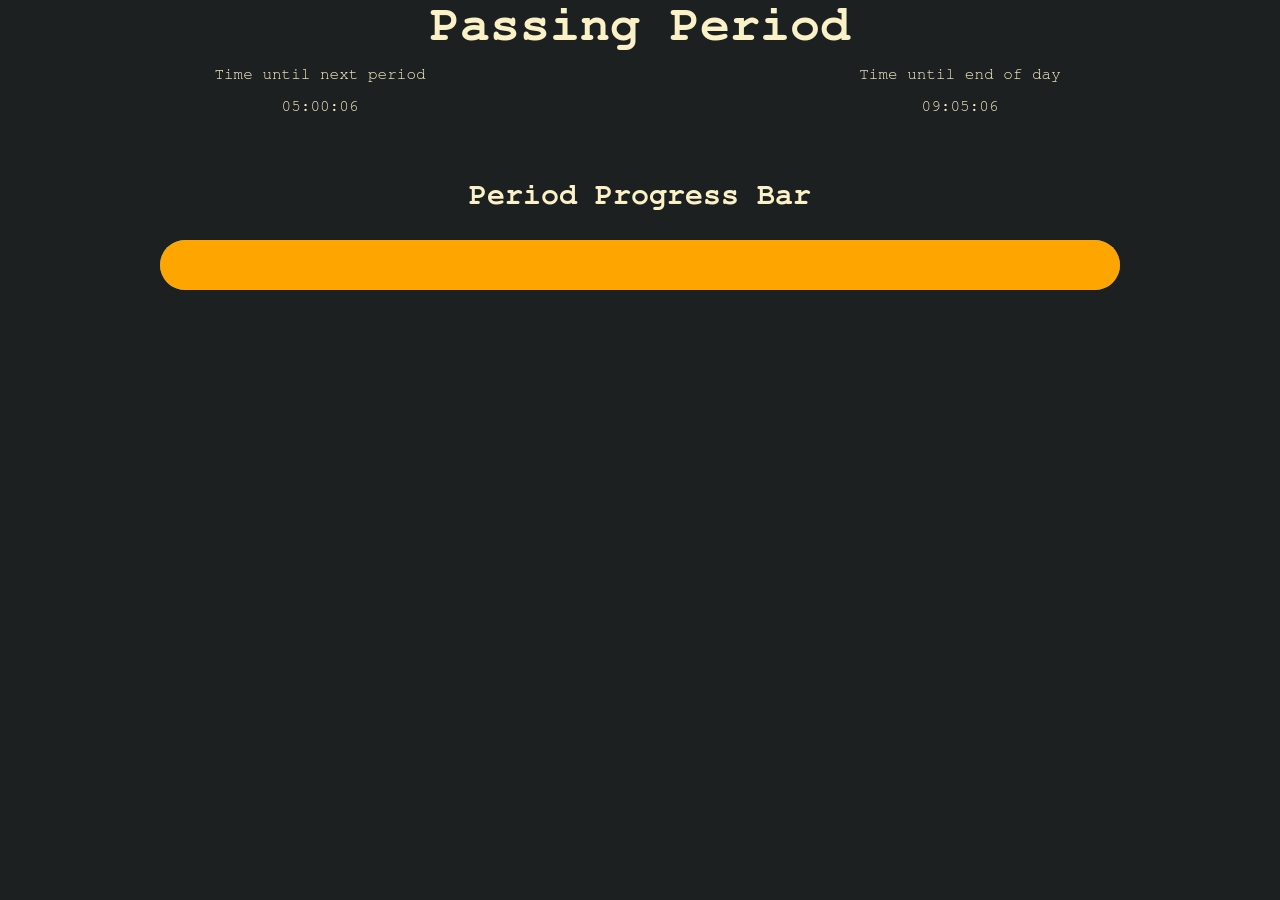
<file: final2/index.html>
<!DOCTYPE html>
<html>
	<head>
		<title>LHS Schedule Tracker</title>
		<link rel="stylesheet" href="main.css">
	</head>
	<body>
		<p id="current_period"></p>
		<div class="section_times">
			<div class="time_sub">
				<p>Time until next period</p>
				<p id="time_left"></p>
			</div>
			<div class="time_sub">
				<p>Time until end of day</p>
				<p id="time_left_day"></p>
			</div>
		</div>
		<div class="section_progress">
			<p class="progress_head">Period Progress Bar</p>
			<div class="bar_outline">
				<div id="time_left_bar"></div>
			</div>
		</div>
		<canvas id="animation"></canvas>
		<script src="animation.js"></script>
		<script src="main.js"></script>
	</body>
</html>
</file>
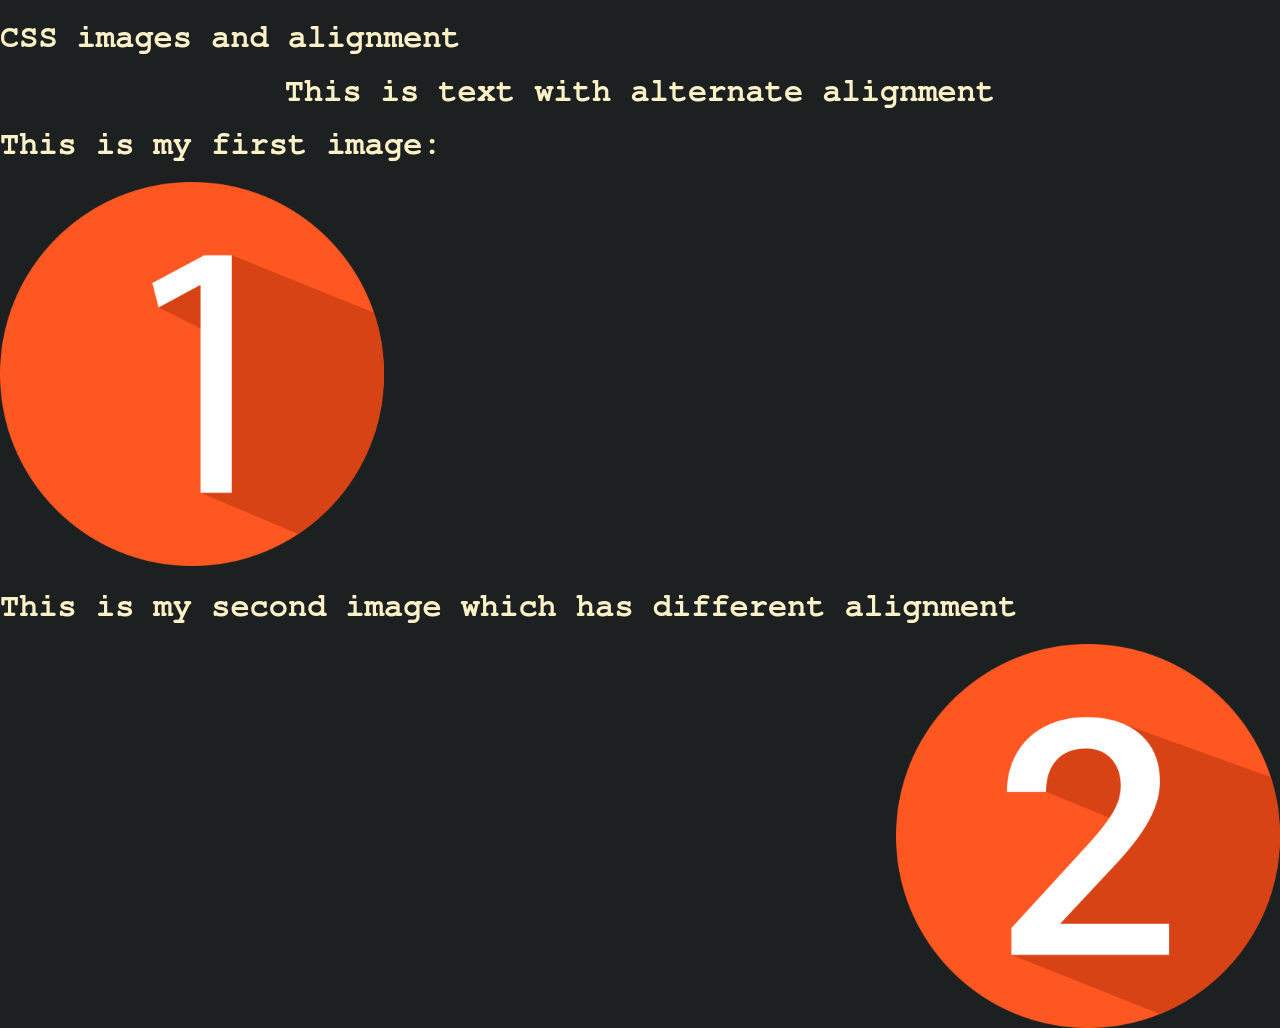
<file: lab10/index.html>
<!DOCTYPE html>
<html>
	<head>
		<title>HTML Unit 3</title>
		<link rel="stylesheet" href="main.css">
	</head>
	<body>
		<h1 class="head">CSS images and alignment</h1>
		<div class="text">
			<h1>This is text with alternate alignment</h1>
		</div>
		<div class="images">
			<h1>This is my first image:</h1>
			<img class="normal" src="images/one.png">
			<h1>This is my second image which has different alignment</h1>
			<img class="alternate" src="images/two.png">
		</div>
	</body>

</html>
</file>
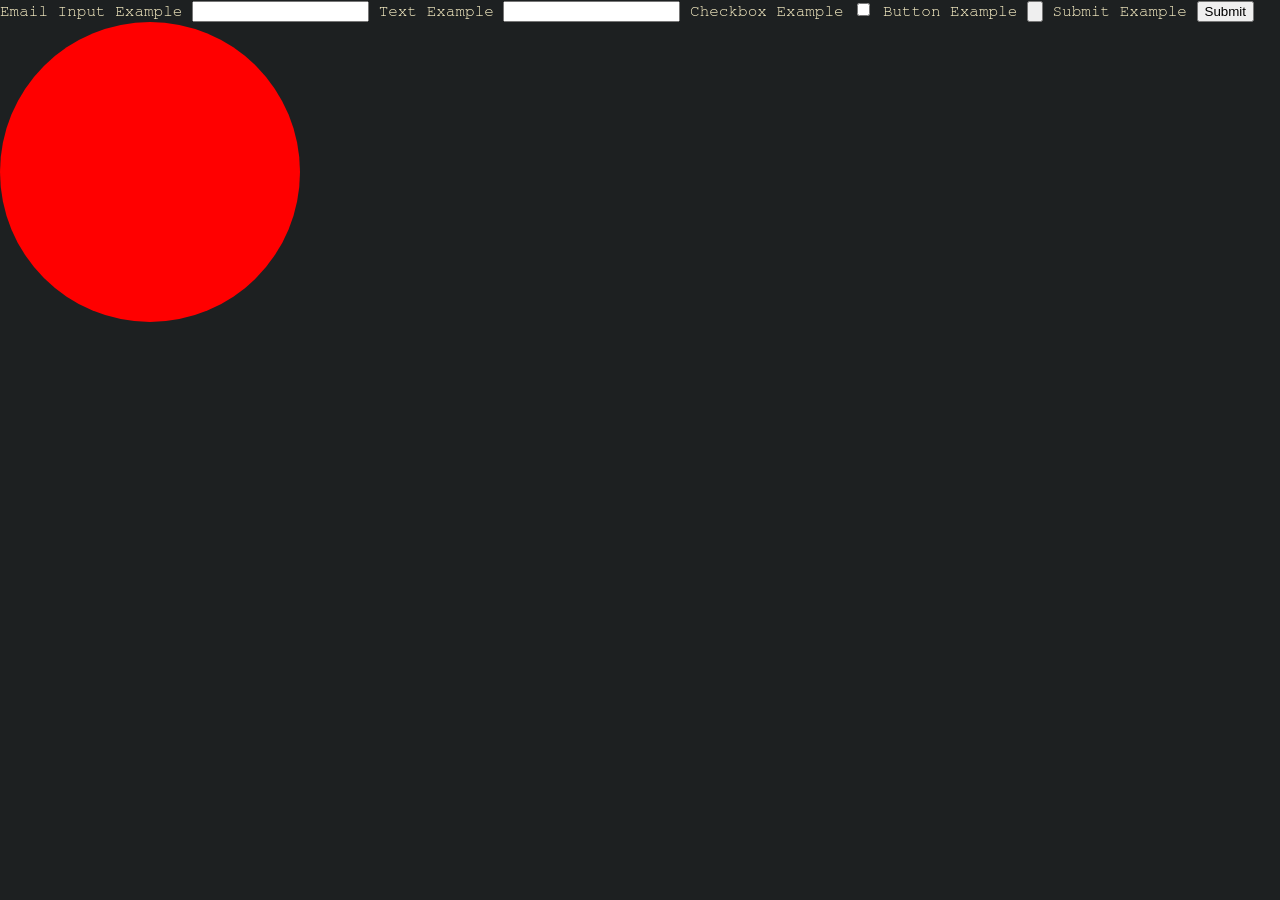
<file: lab12/index.html>
<!DOCTYPE html>
<html>
	<head>
		<title>Forms</title>
		<link href="main.css" rel="stylesheet">
	</head>
	<body>
		<form>
			<label>Email Input Example</label>
			<input type="email">
			<label>Text Example</label>
			<input type="text">
			<label>Checkbox Example</label>
			<input type="checkbox">
			<label>Button Example</label>
			<input type="button">
			<label>Submit Example</label>
			<input type="submit">
		</form>
		<div class="moving_thing">
		</div>
	</body>
</html>
</file>
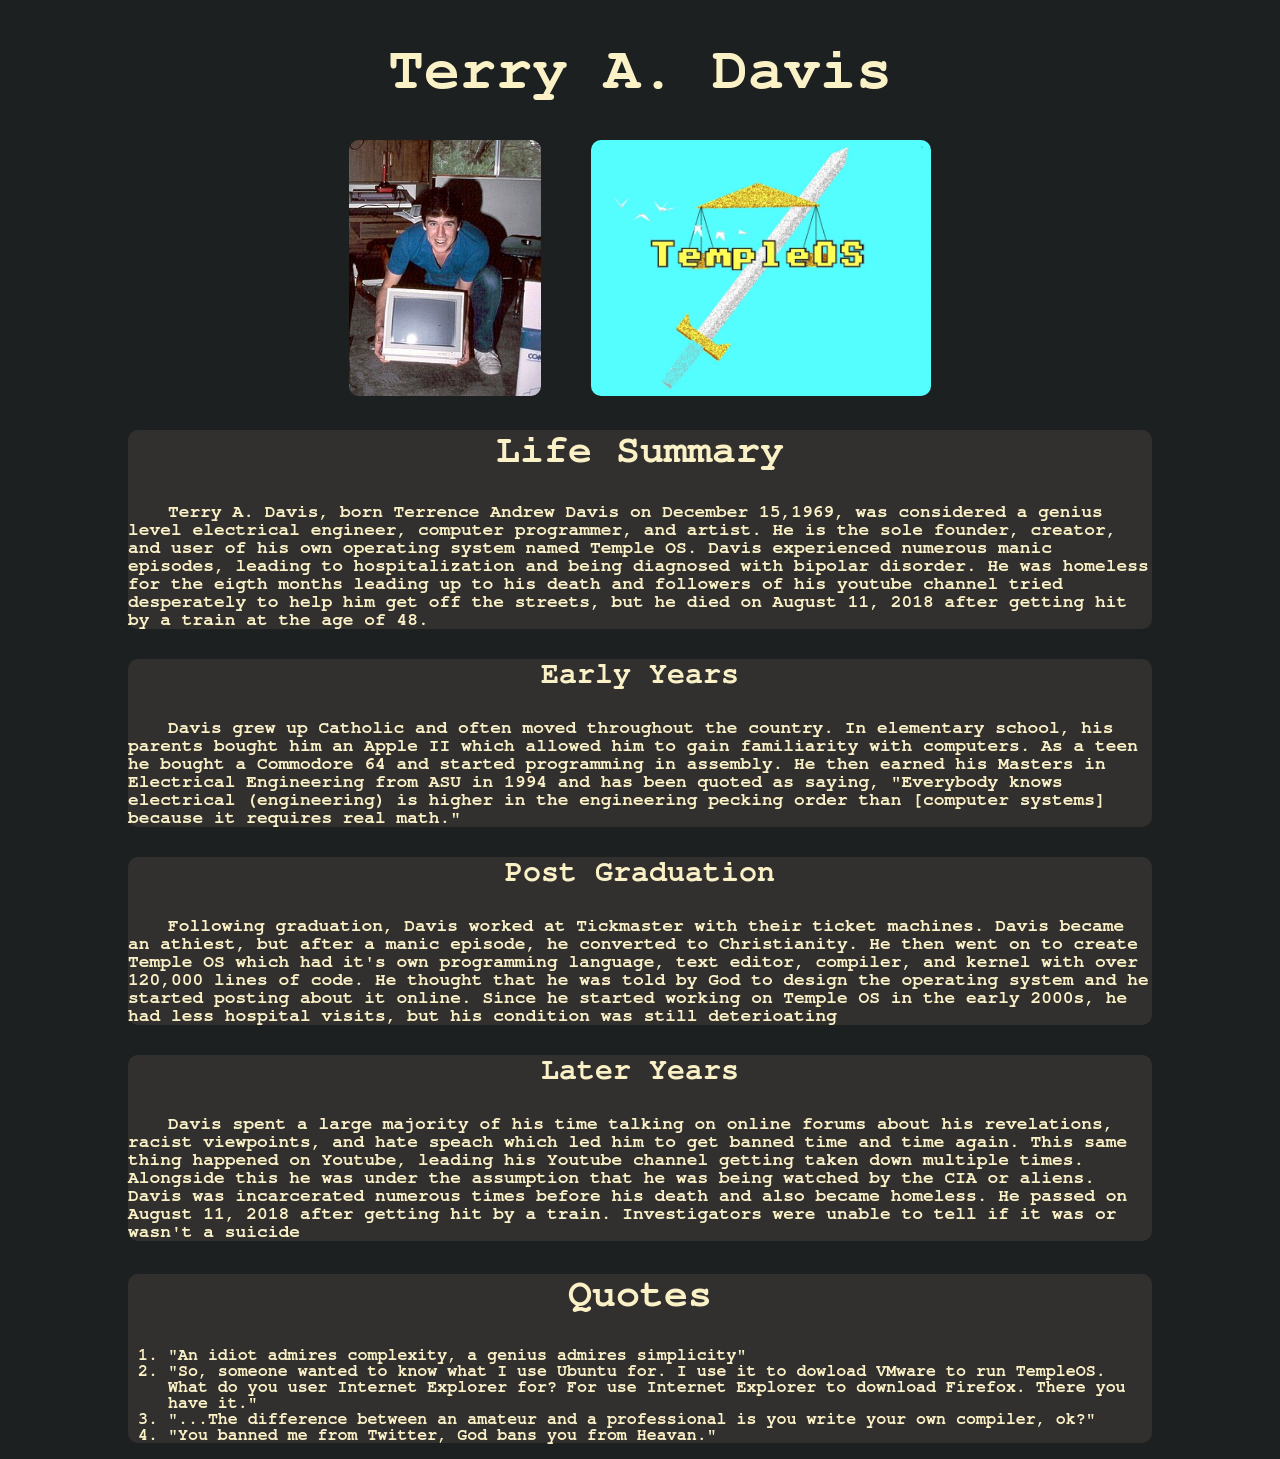
<file: lab8/index.html>
<!DOCTYPE html>
<html>
	<head>
		<title>Terry A. Davis</title>
		<link rel="stylesheet" href="main.css">
	</head>
	<body>
		<header>
			<h1>Terry A. Davis</h1>
		</header>
		<section>
			<img src="images/davis.jpg">
			<img src="images/temple_os.jpg">
		</section>
		<div>
			<h2>Life Summary</h2>
			<p>Terry A. Davis, born Terrence Andrew Davis on December 15,1969, was considered a genius level electrical engineer, computer programmer, and artist. He is the sole founder, creator, and user of his own operating system named Temple OS. Davis experienced numerous manic episodes, leading to hospitalization and being diagnosed with bipolar disorder. He was homeless for the eigth months leading up to his death and followers of his youtube channel tried desperately to help him get off the streets, but he died on August 11, 2018 after getting hit by a train at the age of 48.</p>
		</div>
		<div>
			<h3>Early Years</h3>
			<p>Davis grew up Catholic and often moved throughout the country. In elementary school, his parents bought him an Apple II which allowed him to gain familiarity with computers. As a teen he bought a Commodore 64 and started programming in assembly. He then earned his Masters in Electrical Engineering from ASU in 1994 and has been quoted as saying, "Everybody knows electrical (engineering) is higher in the engineering pecking order than [computer systems] because it requires real math."</p>
		</div>
		<div>
			<h3>Post Graduation</h3>
			<p>Following graduation, Davis worked at Tickmaster with their ticket machines. Davis became an athiest, but after a manic episode, he converted to Christianity. He then went on to create Temple OS which had it's own programming language, text editor, compiler, and kernel with over 120,000 lines of code. He thought that he was told by God to design the operating system and he started posting about it online. Since he started working on Temple OS in the early 2000s, he had less hospital visits, but his condition was still deterioating</p>
		</div>
		<div>
			<h3>Later Years</h3>
			<p>Davis spent a large majority of his time talking on online forums about his revelations, racist viewpoints, and hate speach which led him to get banned time and time again. This same thing happened on Youtube, leading his Youtube channel getting taken down multiple times. Alongside this he was under the assumption that he was being watched by the CIA or aliens. Davis was incarcerated numerous times before his death and also became homeless. He passed on August 11, 2018 after getting hit by a train. Investigators were unable to tell if it was or wasn't a suicide</p>
		</div>
		<div>	
			<h2>Quotes</h2>
			<ol>
				<li>"An idiot admires complexity, a genius admires simplicity"</li>
				<li>"So, someone wanted to know what I use Ubuntu for. I use it to dowload VMware to run TempleOS. What do you user Internet Explorer for? For use Internet Explorer to download Firefox. There you have it."</li>
				<li>"...The difference between an amateur and a professional is you write your own compiler, ok?"</li>
				<li>"You banned me from Twitter, God bans you from Heavan."</li>
			</ol>
		</div>
	</body>
</html>
</file>
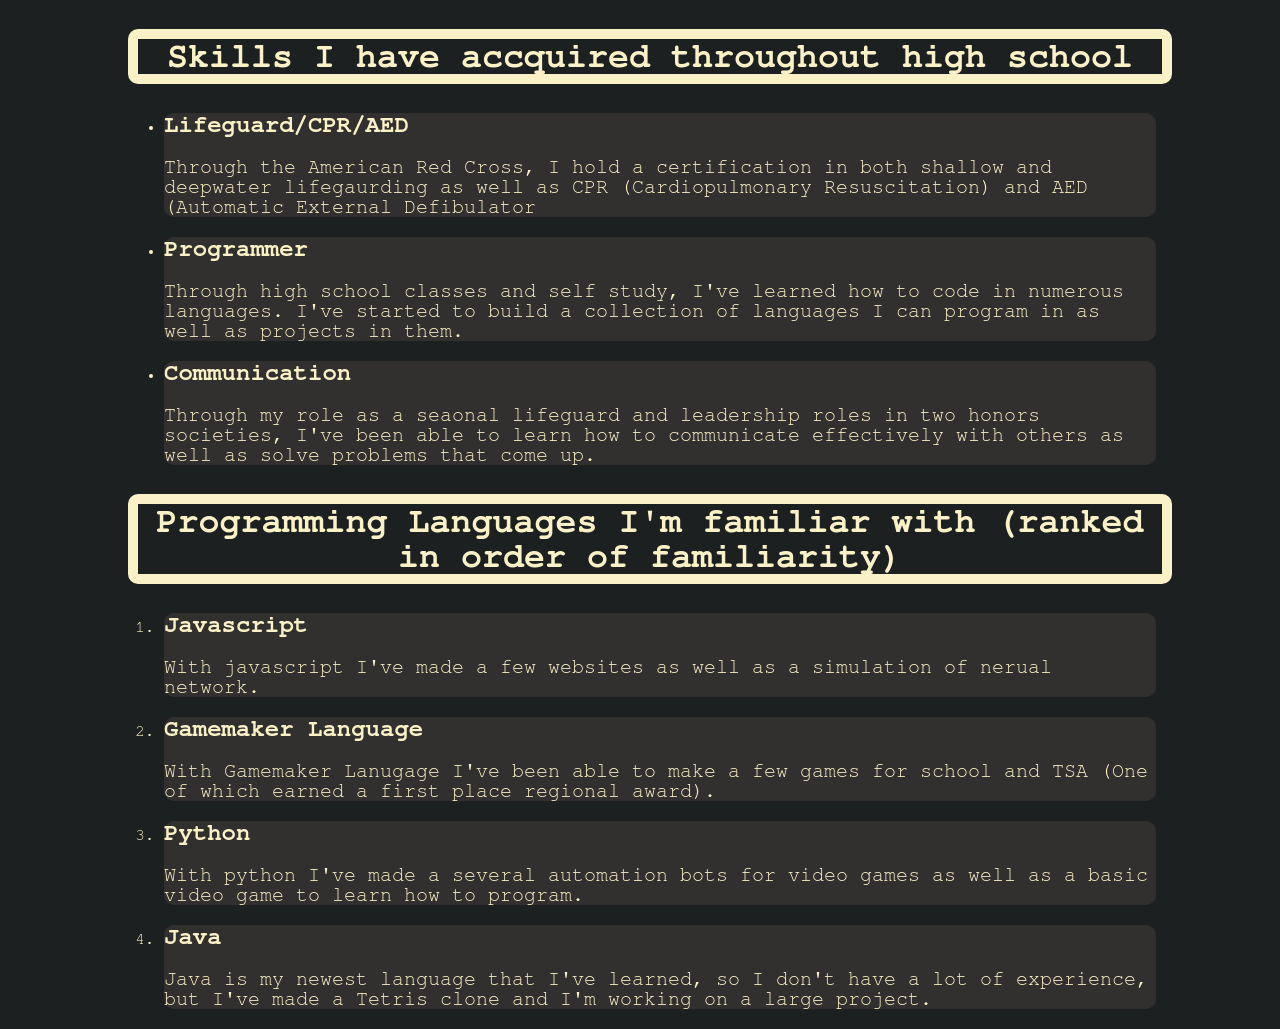
<file: lab9/index.html>
<!DOCTYPE html>
<html>
	<head>
		<title>About ME</title>
		<link rel="stylesheet" href="main.css">
	</head>
	<body>
		<h2 class="section_lead">Skills I have accquired throughout high school</h2>
		<ul>
			<li>
				<h2 class="skill_header">Lifeguard/CPR/AED</h2>
				<p class="skill_description">Through the American Red Cross, I hold a certification in both shallow and deepwater lifegaurding as well as CPR (Cardiopulmonary Resuscitation) and AED (Automatic External Defibulator</p>
			</li>
			<li>
				<h2 class="skill_header">Programmer</h2>
				<p class="skill_description">Through high school classes and self study, I've learned how to code in numerous languages. I've started to build a collection of languages I can program in as well as projects in them.</p>
			</li>
			<li>
				<h2 class="skill_header">Communication</h2>
				<p class="skill_description">Through my role as a seaonal lifeguard and leadership roles in two honors societies, I've been able to learn how to communicate effectively with others as well as solve problems that come up.</p>
			</li>
		</ul>
		<h2 class="section_lead">Programming Languages I'm familiar with (ranked in order of familiarity)</h2>
		<ol>
			<li>
				<h2 class="skill_header">Javascript</h2>
				<p class="skill_description">With javascript I've made a few websites as well as a simulation of nerual network.</p>
			</li>
			<li>
				<h2 class="skill_header">Gamemaker Language</h2>
				<p class="skill_description">With Gamemaker Lanugage I've been able to make a few games for school and TSA (One of which earned a first place regional award).</p>
			</li>
			<li>
				<h2 class="skill_header">Python</h2>
				<p class="skill_description">With python I've made a several automation bots for video games as well as a basic video game to learn how to program.</p>
			</li>
			<li>
				<h2 class="skill_header">Java</h2>
				<p class="skill_description">Java is my newest language that I've learned, so I don't have a lot of experience, but I've made a Tetris clone and I'm working on a large project.</p>
			</li>
		</ol>
	</body>
</html>
</file>
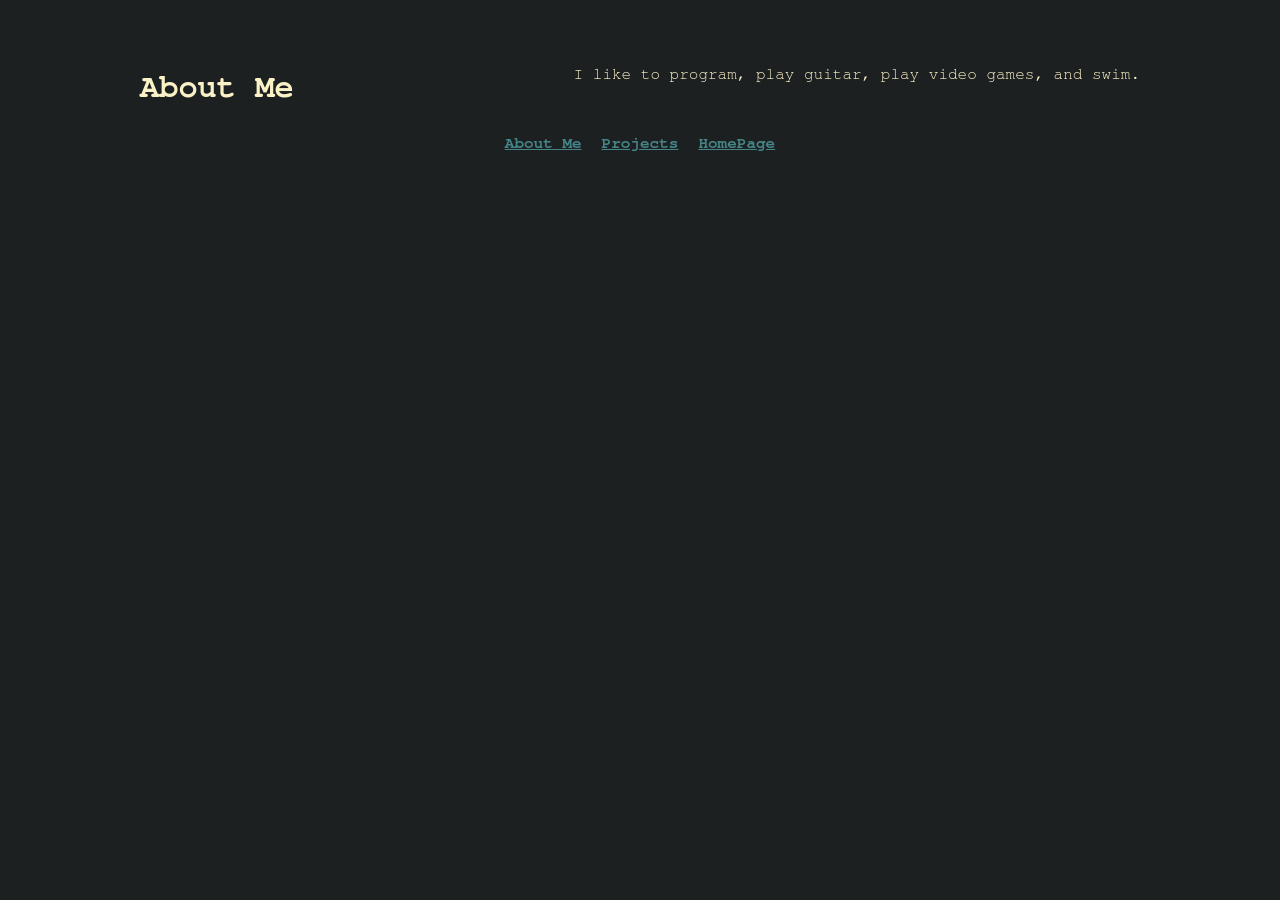
<file: lab11/about_me.html>
<!DOCTYPE html>
<html>
	<head>
		<title>About Me</title>
		<link rel="stylesheet" href="main.css">
	</head>
	<body>
		<div class="section1">
			<h1>About Me</h1>
			<p class="section1_text">I like to program, play guitar, play video games, and swim.</p>
		</div>
		<nav class=links>
			<a href="about_me.html">About Me</a>
			<a href="projects.html">Projects</a>
			<a href="index.html">HomePage</a>
		</nav>
	</body>
</html>
</file>
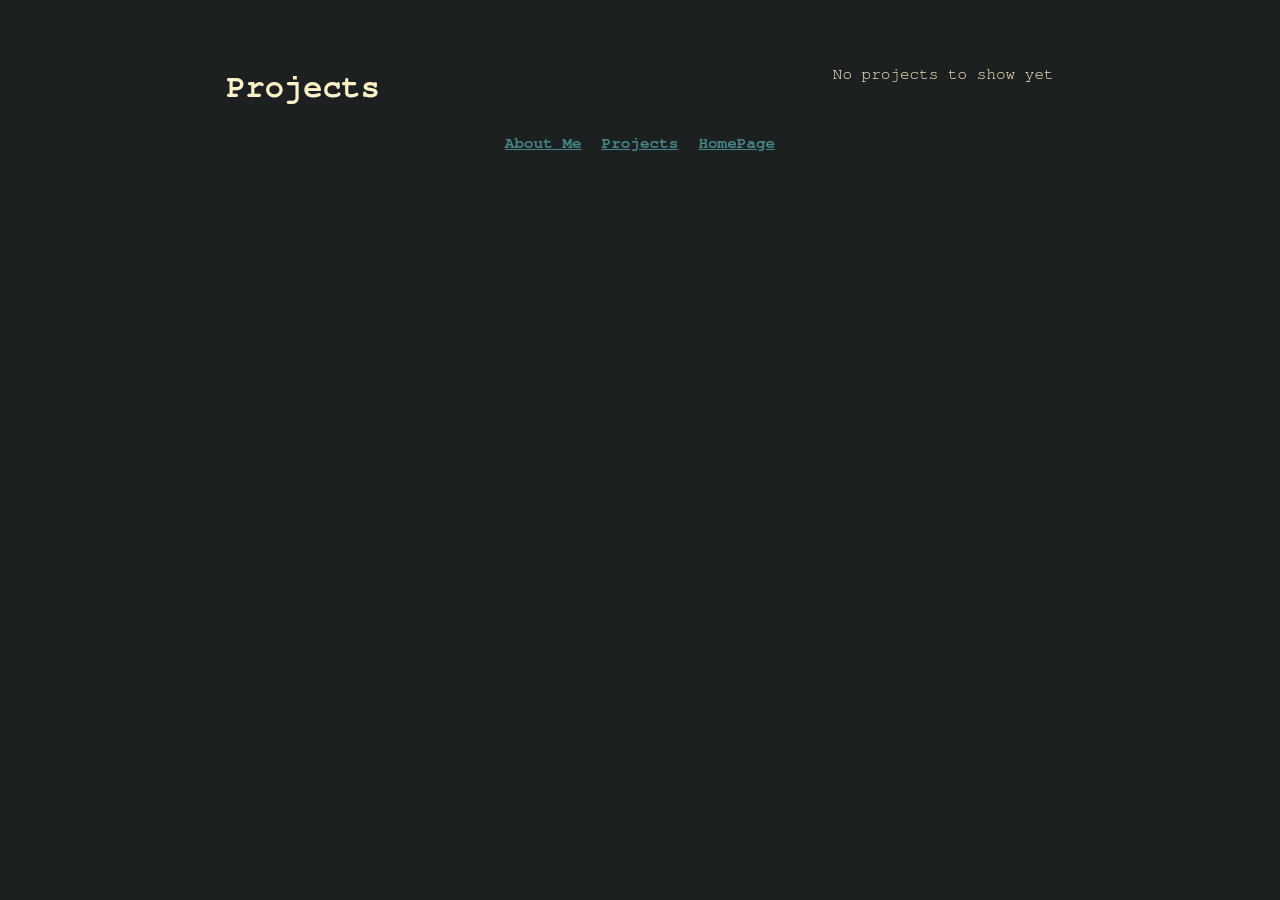
<file: lab11/projects.html>
<!DOCTYPE html>
<html>
	<head>
		<title>Projects</title>
		<link rel="stylesheet" href="main.css">
	</head>
	<body>
		<div class="section1">
			<h1>Projects</h1>
			<p class="section1_text">No projects to show yet</p>
		</div>
		<nav class=links>
			<a href="about_me.html">About Me</a>
			<a href="projects.html">Projects</a>
			<a href="index.html">HomePage</a>
		</nav>
	</body>
</html>
</file>
<file: final2/main.css>
body {
	margin: 0px;
	padding: 0px;
	background-color: #1d2021;
	color: #fbf1c7;
	font-family: FreeMono, monospace;
}

.section_times {
	display:flex;
	justify-content: space-around;
	font-weight:500;
}
.time_sub {
	width:40%;
	height:100px;
	text-align:center;
}
#current_period {
	font-weight: 900;
	font-size:50px;
	margin-bottom:0px;
	margin-top:0px;
	text-align: center;
}
.section_progress {
	display:flex;
	justify-content: center;
	align-items: center;
	flex-direction: column;
}
.progress_head {
	font-weight:900;
	font-size:30px;
}
.bar_outline {
	background-color:cornflowerblue;
	width:75%;
	height:50px;
	border-radius:50px;
}
#time_left_bar {
	width:80%;
	height:100%;
	background-color: orange;
	border-radius:50px
}

#animation {
	height:100%;
	width:100%;
	position:absolute;
	top:0px;
	right:0px;
	margin:0px;
	padding:0;
}
</file>
<file: lab10/main.css>
body {
	margin: 0px;
	padding: 0px;
	background-color: #1d2021;
	color: #fbf1c7;
	font-family: FreeMono, monospace;
}
img {
	height:30%;
	width:30%;
}
.alternate {
	float:right;
}
.text {
text-align:center;
}
</file>
<file: lab12/main.css>
body {
	margin: 0px;
	padding: 0px;
	background-color: #1d2021;
	color: #fbf1c7;
	font-family: FreeMono, monospace;
}
div {
	height: 300px;
	width: 300px;
	background-color:red;
	animation: infinite 5s ease-in-out animation_1;
	border-radius:50%;
}

@keyframes animation_1 {
	0%{margin-left:0px;margin-top:0px; background-color:red;}
	20%{margin-left:25%;margin-top:0px; background-color:yellow;}
	40%{margin-left:25%;margin-top:25%; background-color:green;}
	60%{margin-left:0px;margin-top:25%; background-color:blue;}
	100%{margin-left:0px;margin-top:0px; background-color:purple;}
}
</file>
<file: lab8/main.css>
body {
	margin: 0px;
	padding: 0px;
	background-color: #1d2021;
	color: #fbf1c7;
	font-family: FreeMono, monospace;
}
header {
	width: 100%;
}
img {
	height: 20vw;
	border-radius: 10px;
}
section {
	display:flex;
	gap:50px;
	justify-content: center;
}
div {
	background-color: #32302f;
	border-radius:10px;
	max-width: 80%;
	margin-left:10%;
}
h1 {
	font-weight: 900;
	text-align:center;
	font-size:60px;
}
h2 {
	font-weight: 900;
	text-align:center;
	font-size:40px;
}
h3 {
	font-weight: 700;
	text-align:center;
	font-size:30px;
}
p {
	font-weight: 700;
	font-size:1.4vw;
	text-indent: 40px;
}
li {
	font-weight: 600;
	font-size:1.3vw;
}
</file>
<file: lab9/main.css>
body {
	margin: 0px;
	padding: 0px;
	background-color: #1d2021;
	color: #fbf1c7;
	font-family: FreeMono, monospace;
}
.skill_header {
	font-weight: 900;
}
li {
	background-color: #32302f;
	border-radius:10px;
	max-width: 80%;
	margin-left:10%;
}
.skill_description {
	font-weight:500;
	font-size: 20px;
}
.section_lead {
	font-size: 35px;
	text-align: center;
	border: 10px solid #fbf1c7;
	border-radius:10px;
	max-width:80%;
	margin-left:10%;
}
</file>
<file: lab11/main.css>
body {
	margin: 0px;
	padding: 0px;
	background-color: #1d2021;
	color: #fbf1c7;
	font-family: FreeMono, monospace;
}
.head {
	background-color: #427b58;	
	height:300px;
	overflow:hidden;
	position:relative;
}
.head_name {
	position:relative;
	z-index:100;
	text-align:center;
	width:100%;
	height:300px;
	font-size:75px;
	text-shadow:5px 5px 5px #af3a03;	
}
.head_images {
	position:absolute;
	height:100%;
	top:0px;
	left: 0px;
	display:flex;
	width:max-content;
	white-space:nowrap;
	animation: animation_1 10s linear infinite;
}
.head_image {
	z-index:0;
	margin:0;
	padding:0;
	height:100%;
	width:auto;
}
.section1 {
	display:flex;
	justify-content: space-around;
	margin-top:50px;
	flex-wrap:wrap;
}
.section1_b{
	width:40%;
	min-width:450px;
	aspect-ratio: 1/1;
}
.section1_a {
	justify-content: center;
	display:flex;
	width:40%;
	min-width:450px;
	aspect-ratio: 1/1;
	overflow: hidden;
	justify-content: center;
	align-items:center;
	border-radius:50%;
}
.aboutme_image{
	width:100%;
	position:relative;
	object-position: 0px 75px;
}
.aboutme_name {
	text-align:center;
	font-weight:900;
	font-size:50px;
}
.aboutme_text {
	font-weight:400;
	font-size:20px;
}
a {
	color: #458588;
	font-weight: 900;
	text-decoration: underline;
	margin:10px;
}
a:hover {
	color: #b16286;
}
@keyframes animation_1 {
	0% {
		transform: translateX(0%);	
	}
	100% {
		transform: translateX(-50%);	
	}
}
nav {
	display:flex;
	justify-content: center;
}
</file>
